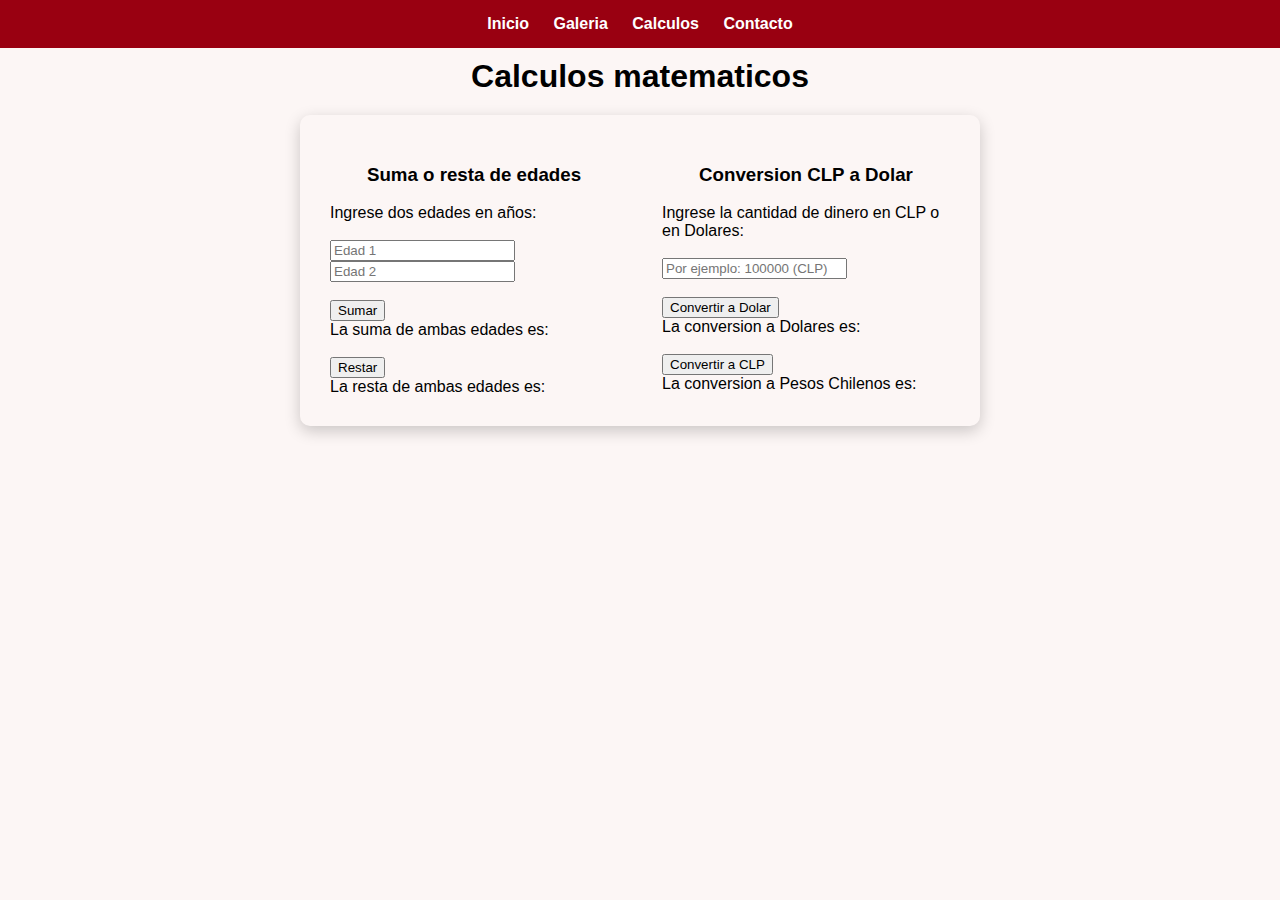
<file: calculos.html>
<!DOCTYPE html>
<html>
<head>
    <title>Tarea 4</title>
    <link rel="stylesheet" type="text/css" href="style.css">
</head>
<body>
    <nav>
        <ul>
            <li><a href="index.html">Inicio</a></li>
            <li><a href="galeria.html">Galeria</a></li>
            <li><a href="calculos.html">Calculos</a></li>
            <li><a href="contacto.html">Contacto</a></li>
        </ul>
    </nav>
    <header>
        <h1>Calculos matematicos</h1>
    </header>

    <div class="box-calculos">
        <div class="subcaja">   
            <h3><center>Suma o resta de edades</center></h3>
            <p>Ingrese dos edades en años:</p><br>
            <input type="number" id="edad1" placeholder="Edad 1">
            <input type="number" id="edad2" placeholder="Edad 2">
            <br></br>
            <button onclick="suma()">Sumar</button> 
            <p>La suma de ambas edades es: <span id="resultado-suma"></span></p>
            <br>
            <button onclick="resta()">Restar</button>  
            <p>La resta de ambas edades es: <span id="resultado-resta"></span></p>
            
        </div>

        <div class="subcaja">
            <h3><center>Conversion CLP a Dolar</center></h3>
            <p>Ingrese la cantidad de dinero en CLP o en Dolares:</p><br>
            <input type="number" id="plata" placeholder="Por ejemplo: 100000 (CLP) o 100 (Dolar)">
            <br></br>
            <button onclick="conversion_a_DOL()">Convertir a Dolar</button>
            <br>
            <p>La conversion a Dolares es: <span id="conv-dolar"></span></p>
            <br>
            <button onclick="conversion_a_CLP()">Convertir a CLP</button>   
            <br>     
            <p>La conversion a Pesos Chilenos es: <span id="conv-clp"></span></p>
        </div>
    </div>

    <script>
        function suma() {
            var edad1 = parseFloat(document.getElementById("edad1").value);
            var edad2 = parseFloat(document.getElementById("edad2").value);
            var suma = edad1 + edad2;
            document.getElementById("resultado-suma").textContent = suma;
        }

        function resta() {
            var edad1 = parseFloat(document.getElementById("edad1").value);
            var edad2 = parseFloat(document.getElementById("edad2").value);
            var resta = Math.abs(edad1 - edad2);
            document.getElementById("resultado-resta").textContent = resta;
        }

        function conversion_a_DOL() {
            var plata = parseFloat(document.getElementById("plata").value);
            var conversion1 = plata*0.0011
            var texto1 = "$" + conversion1 + " US dolars"
            document.getElementById("conv-dolar").textContent = texto1;
        }
        
        function conversion_a_CLP() {
            var plata = parseFloat(document.getElementById("plata").value);
            var conversion2 = plata*882.10
            var texto2 = "$" + conversion2 + " Pesos chilenos"
            document.getElementById("conv-clp").textContent = texto2;
        }

    </script>
</body>
</html>
</file>
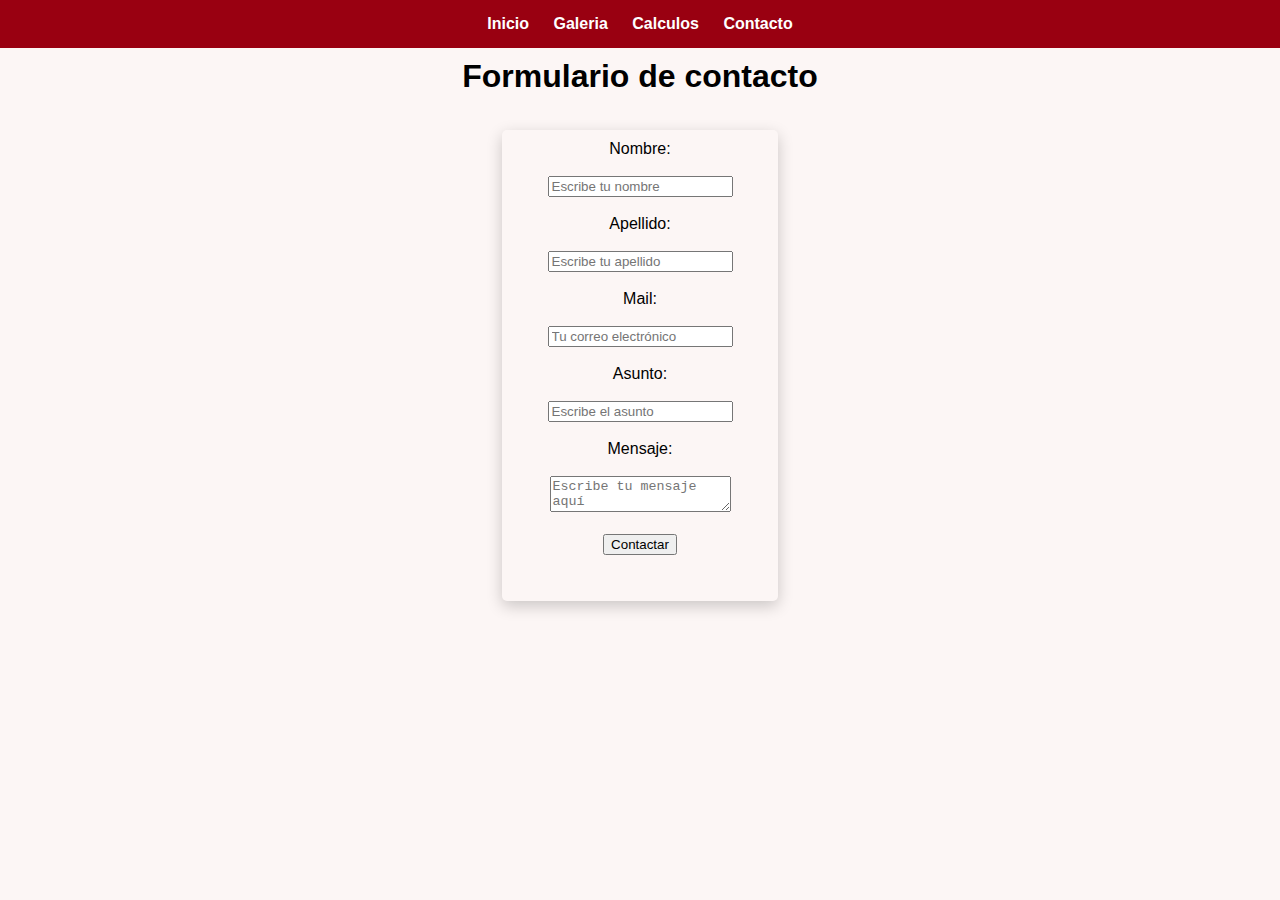
<file: contacto.html>
<!DOCTYPE html>
<html>
<head>
    <title>Tarea 4</title>
    <link rel="stylesheet" type="text/css" href="style.css">
</head>
<body>
    <nav>
        <ul>
            <li><a href="index.html">Inicio</a></li>
            <li><a href="galeria.html">Galeria</a></li>
            <li><a href="calculos.html">Calculos</a></li>
            <li><a href="contacto.html">Contacto</a></li>
        </ul>
    </nav>
    <header>
        <h1>Formulario de contacto</h1>
    </header>
    <div class="box-formulario">
        <center>
            <form id="formulario">
                <label for="nombre">Nombre:</label><br><br>
                <input type="text" id="nombre" placeholder="Escribe tu nombre" required><br><br>
                <label for="apellido">Apellido:</label><br><br>
                <input type="text" id="apellido" placeholder="Escribe tu apellido" required><br><br>
                <label for="mail">Mail:</label><br><br>
                <input type="email" id="mail" placeholder="Tu correo electrónico"><br><br>
                <label for="asunto">Asunto:</label><br><br>
                <input type="text" id="asunto" placeholder="Escribe el asunto"><br><br>
                <label for="mensaje">Mensaje:</label><br><br>
                <textarea id="mensaje" placeholder="Escribe tu mensaje aquí"></textarea><br><br>
                <button type="submit" onclick="mostrarFrase()">Contactar</button><br><br>
                <p id="fraseMostrada"></p><br>
                
            </form>
        </center>
    </div>
    <script src="script-formulario.js"></script>


</body>
</html>
</file>
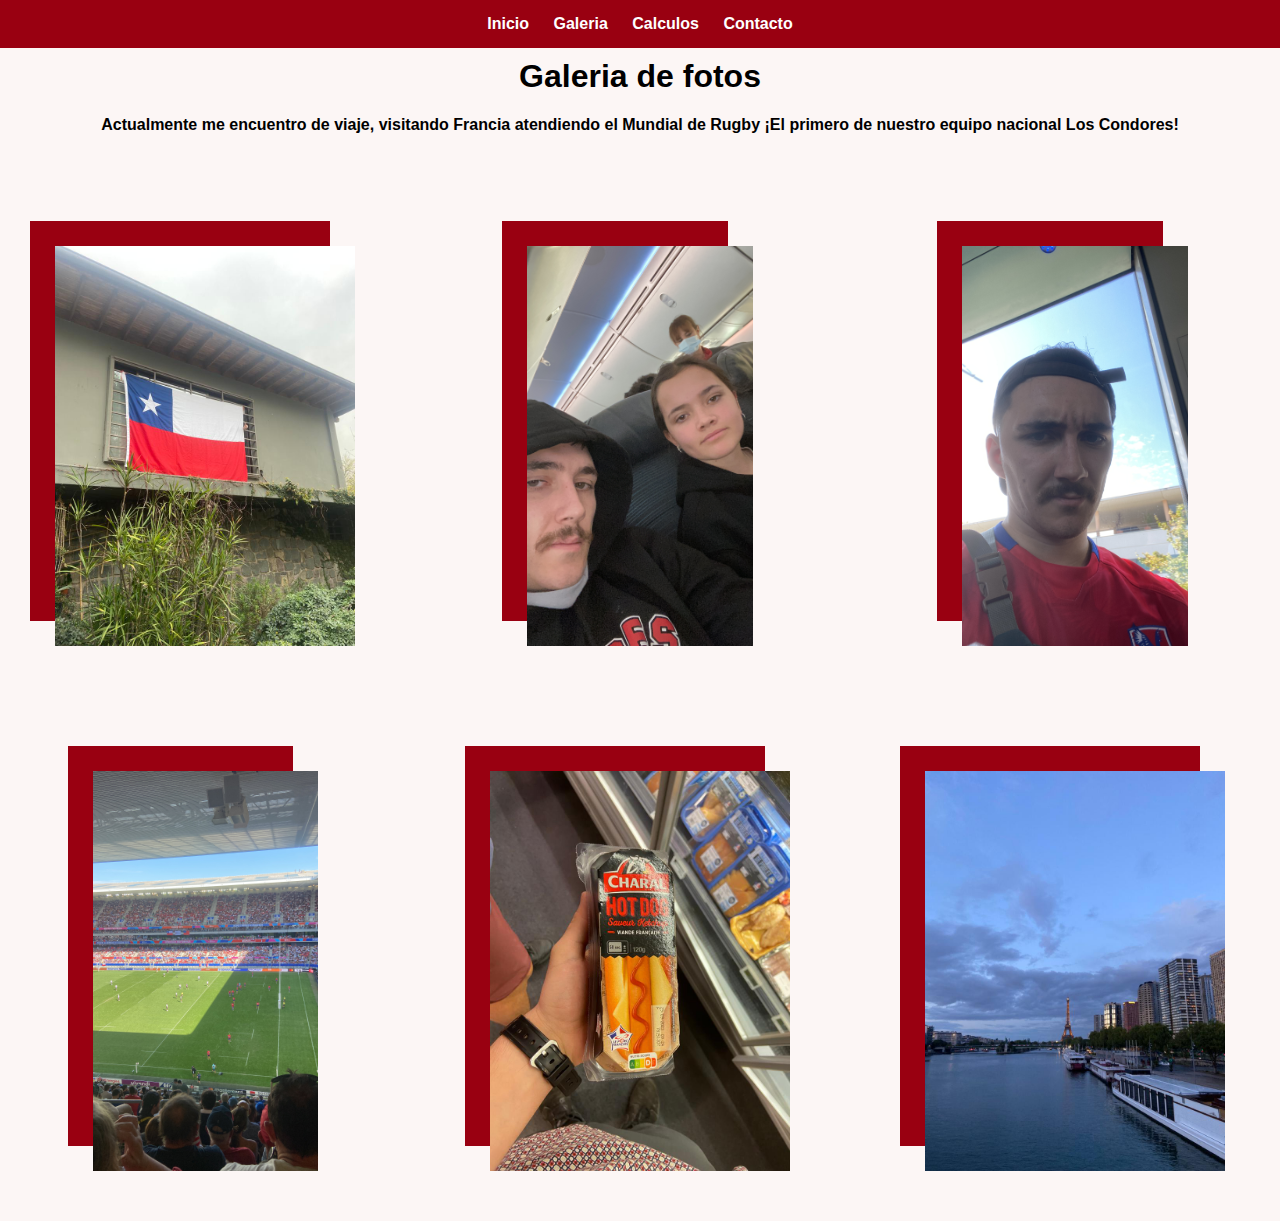
<file: galeria.html>
<!DOCTYPE html>
<html>
<head>
    <title>Tarea 4</title>
    <link rel="stylesheet" type="text/css" href="style.css">
</head>
<body>
    <nav>
        <ul>
            <li><a href="index.html">Inicio</a></li>
            <li><a href="galeria.html">Galeria</a></li>
            <li><a href="calculos.html">Calculos</a></li>
            <li><a href="contacto.html">Contacto</a></li>
        </ul>
    </nav>
    <header>
        <h1>Galeria de fotos</h1>
        <h4>Actualmente me encuentro de viaje, visitando Francia atendiendo el Mundial de Rugby ¡El primero de nuestro equipo nacional Los Condores!</h4>
    </header>


    <body>
        <div class="image-gallery">
            <div class="image-item">
                <img src="fotos/bandera.jpeg" alt="Image 1" data-description="Antes de salir al Aeropuerto colgamos la bandera de Chile." height="400px">
            </div>
            <div class="image-item">
                <img src="fotos/avion.jpg" alt="Image 2" data-description="¡En camino a Francia! Lamentablemente nos atrasaron el vuelo varias veces." height="400px">
            </div>
            <div class="image-item">
                <img src="fotos/selfie.jpg" alt="Image 3" data-description="En camino al segundo partido de Chile, hacia mucho calor." height="400px">
            </div>
            <div class="image-item">
                <img src="fotos/estadio.jpg" alt="Image 4" data-description="En el estadio de Bordeaux, una estructura preciosa para lo que seria un gran partido, lamentablemente perdimos." height="400px">
            </div>
            
            <div class="image-item">
                <img src="fotos/hotdog.jpeg" alt="Image 5" data-description="Hoy en el supermercado Frances, es divertido ver costumbres de otros paises. Como por ejemplo esto, un hotdog pre-hecho." height="400px">
            </div>
            <div class="image-item">
                <img src="fotos/torre.jpeg" alt="Image 6" data-description="¡Hoy en Paris! Conocimos la Torre Eiffel" height="400px">
            </div>
        </div>
        <div class="image-description-overlay">
            <div class="image-description">
                <p id="image-description-text"></p>
                <span id="close-button">&times;</span>
            </div>
        </div>
        <script src="script.js"></script>
    </body>
</html>
</file>
<file: style.css>
:root {
    --primary: #FCF6F5;
    --secondary: #990011;
    --primaryfont: Arial, Helvetica, sans-serif, white;

}

body, h1, p {
    margin: 0;
    padding: 0;
}

body {
    background-color: var(--primary);
    font-family: var(--primaryfont);
}

ul {
    margin: 0;
}

nav {
    background-color: var(--secondary);
    text-align: center;
    width: 100%;
    top: 10px;
    padding: 10px;
}

nav ul {
    list-style: none;
    padding: 5px;
}

nav li {
    display: inline;
    margin-right: 20px;
}

nav a {
    text-decoration: none;
    color: white;
    font-weight: bold;
    position: relative;
}

nav a:hover {
    background: rgb(125, 9, 9);
    padding: 15px;

}
header {
    color: black;
    padding: 10px;
    text-align: center;
    top: 50px;
}

.main-content {
    padding: 50px 20px 20px; 
}

a {
    color: #0077cc;
    text-decoration: none;
}

.image-gallery {
    display: grid;
    grid-template-columns: repeat(3, 1fr); /* Display only 2 pictures wide */
    gap: 25px;
    margin-top: 30px;
}


.image-item {
    min-height: 500px;
    overflow: hidden;
    position: relative;
    display: flex;
    justify-content: center; 
    align-items: center;
}

.image-item img {
    max-height: 100%; 
    max-width: 750px;
    -webkit-box-shadow: -25px -25px 0px 0px var(--secondary);
    -moz-box-shadow: -25px -25px 0px 0px var(--secondary);
    box-shadow: -25px -25px 0px 0px var(--secondary);

    cursor: pointer;
}

.image-description-overlay {
    display: none;
    position: fixed;
    top: 0;
    left: 0;
    width: 100%;
    height: 100%;
    background-color: rgba(0, 0, 0, 0.7);
    justify-content: center;
    align-items: center;
}

.image-description {
    background-color: #fff;
    padding: 20px;
    border-radius: 5px;
    text-align: center;
    position: relative;
}

#close-button {
    position: absolute;
    top: 10px;
    right: 10px;
    cursor: pointer;
}

.texto-galeria {
    background-color: transparent;
    color: black;
    font-weight: bold;
    padding: 10px;
    justify-content: center;
}

body, .grid {
    margin: 0;
    padding: 0;
}

.box {
    margin: auto;
    width: 50%;
    padding: 10px;
    margin-top: 25px;   
    background-color: var(--white);
    border-radius: 5px;
    box-shadow: 0px 5px 16px 0px rgba(0, 0, 0, 0.2);

}
.box img {
    width: 100%;
}

.box iframe {
    width: auto;
    height: auto;
}

.box-formulario {
    margin: auto;
    width: 20%;
    padding: 10px;
    margin-top: 25px;   
    background-color: var(--white);
    border-radius: 5px;
    box-shadow: 0px 5px 16px 0px rgba(0, 0, 0, 0.2); 
}


.box-calculos {
    display: flex; 
    justify-content: space-between; 
    margin: auto;
    width: 50%; 
    padding: 20px; 
    margin-top: 10px; 
    background-color: var(--white); 
    border-radius: 10px; 
    box-shadow: 0px 5px 16px 0px rgba(0, 0, 0, 0.2); 
}

.subcaja {
    width: 45%; 
    padding: 10px; 
}
</file>
